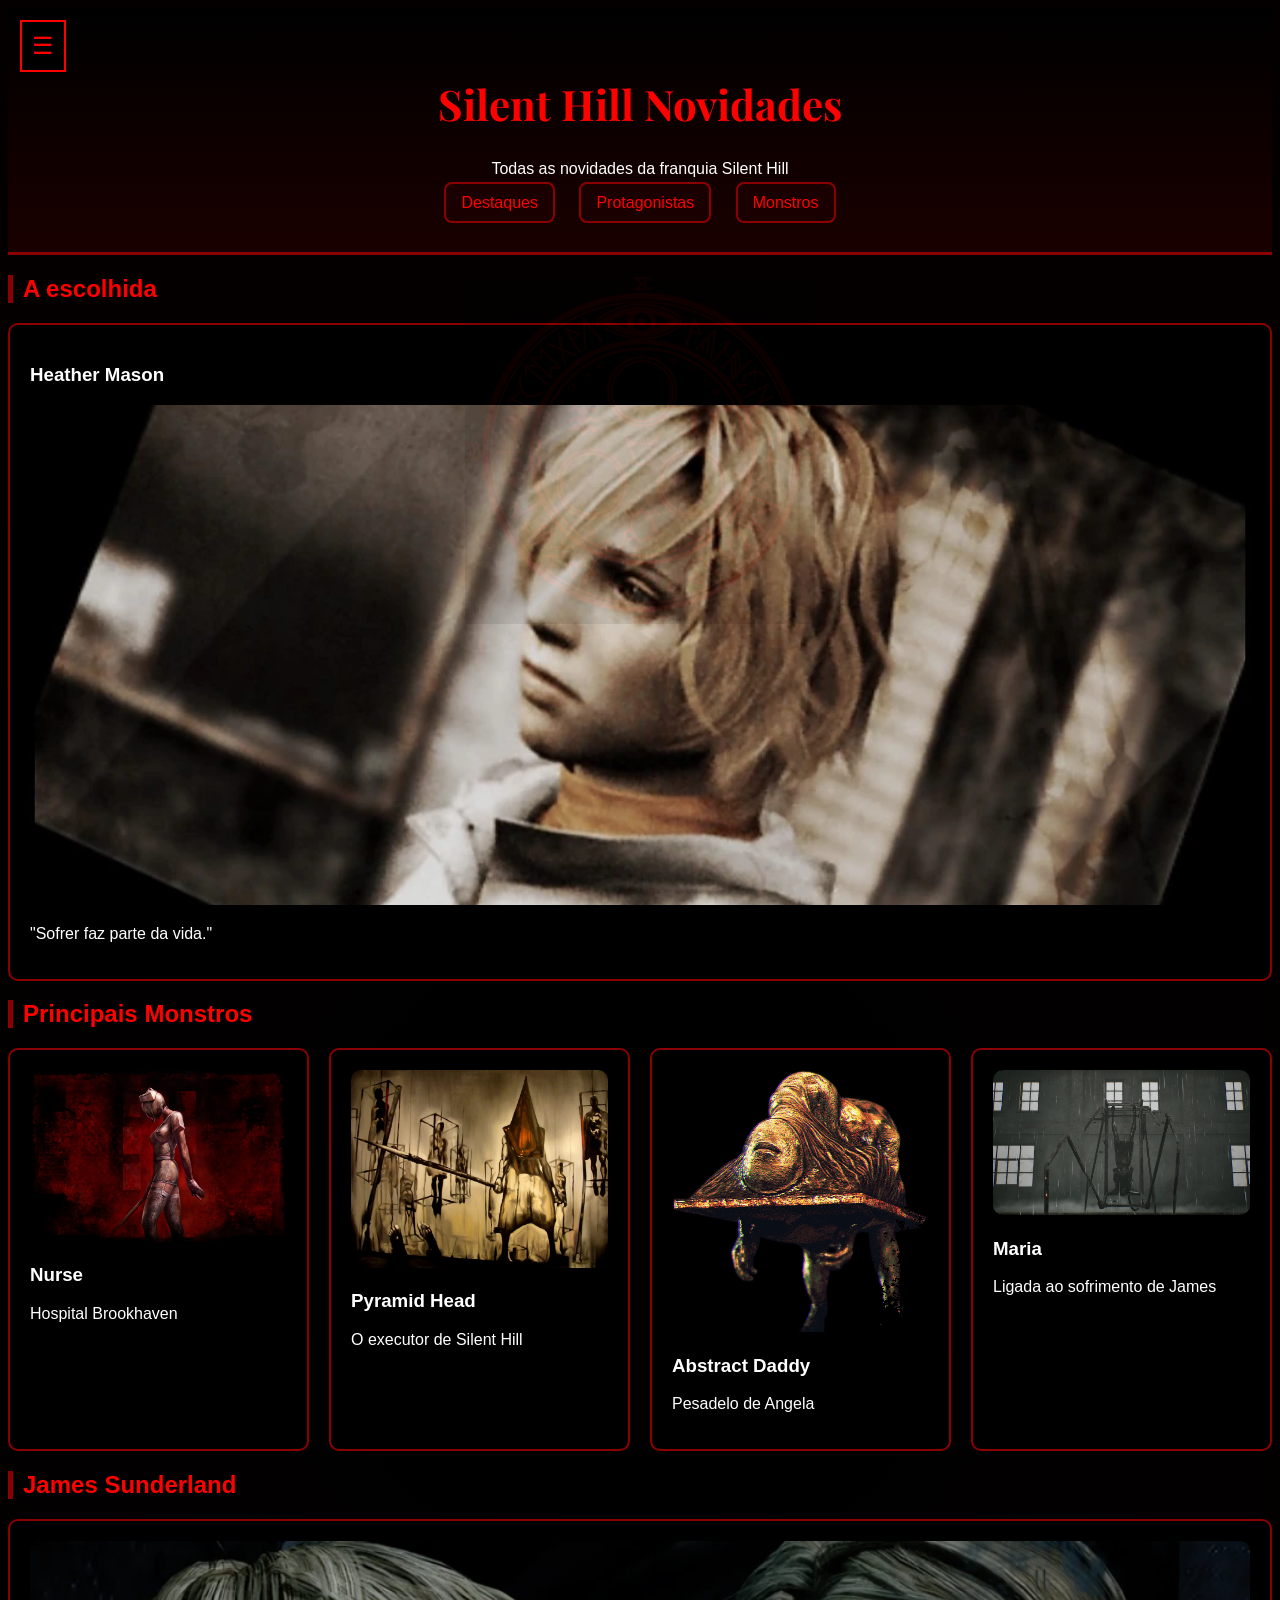
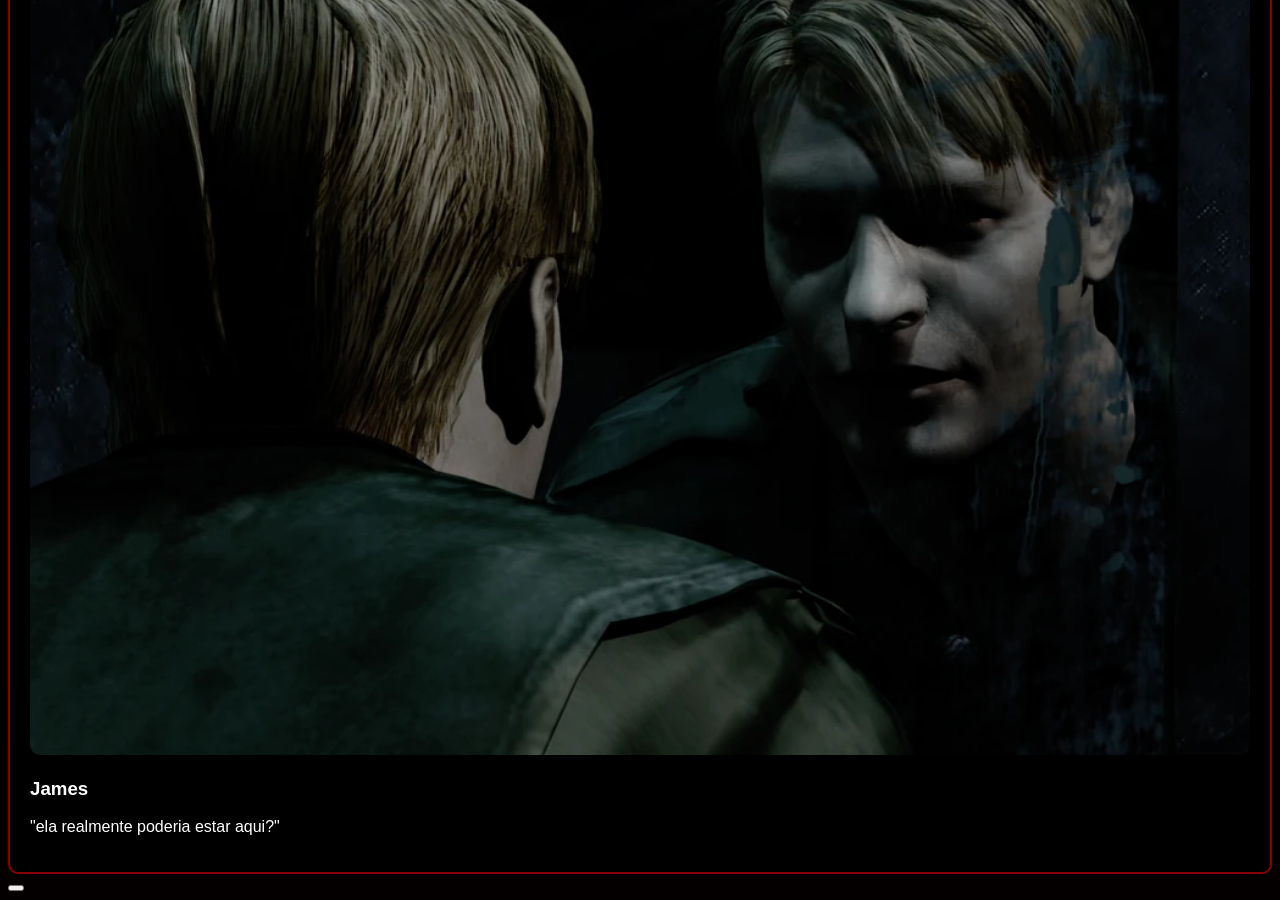
<file: index.html>
<!DOCTYPE html>
<html lang="pt-br">

<head>
    <meta charset="UTF-8">
    <meta name="viewport" content="width=device-width, initial-scale=1.0">
    <title>Silent News</title>
    <link rel="stylesheet" href="style.css">
    <script src="script.js" defer></script>
</head>

<body>

<header>
    <div class="titulo">
        <h1>Silent Hill Novidades</h1>
    </div>

    <p>Todas as novidades da franquia Silent Hill</p>

    <nav class="menu-principal">
        <a href="#destaques">Destaques</a>
        <a href="#Protagonistas">Protagonistas</a>
        <a href="#Monstros">Monstros</a>
    </nav>
</header>

<main>

<!-- PROTAGONISTA -->
<section id="Protagonistas">
    <h2>A escolhida</h2>

    <article>
        <h3>Heather Mason</h3>

        <img src="./img/Heather_Photo.webp" class="banner-heather">

        <p>"Sofrer faz parte da vida."</p>
    </article>
</section>

<!-- MONSTROS -->
<section id="Monstros">
    <h2>Principais Monstros</h2>

    <div class="container-articles">

        <article>
            <img src="./img/BHNFigure.webp">
            <h3>Nurse</h3>
            <p>Hospital Brookhaven</p>
        </article>

        <article>
            <img src="./img/wp2981456.webp">
            <h3>Pyramid Head</h3>
            <p>O executor de Silent Hill</p>
        </article>

        <article>
            <img src="./img/DaddyPachislot.webp">
            <h3>Abstract Daddy</h3>
            <p>Pesadelo de Angela</p>
        </article>

        <article>
            <img src="./img/SH2_Remake_-_Maria_Entering_Into_Phase_Two_Of_Her_Battle.webp">
            <h3>Maria</h3>
            <p>Ligada ao sofrimento de James</p>
        </article>

    </div>
</section>

<!-- DESTAQUES -->
<section id="destaques">
    <h2>James Sunderland</h2>

    <article>
        <img src="./img/JamesReflection.webp">
        <h3>James</h3>
        <p>"ela realmente poderia estar aqui?"</p>
    </article>
</section>

</main>


<!-- MENU -->
<button class="menu-btn" onclick="toggleMenu()">☰</button>
<button class="menu-login" onclick="window.location.href='login.html'">
</button>
    


<nav class="menu-lateral">
    <a href="#destaques"> Destaques</a>
    <a href="#Protagonistas"> Protagonistas</a>
    <a href="#Monstros"> Monstros</a>
    <a href="login.html">Login</a>
</nav>

 <div class="menu-lateral">


</div>
</body>
</html>
</file>
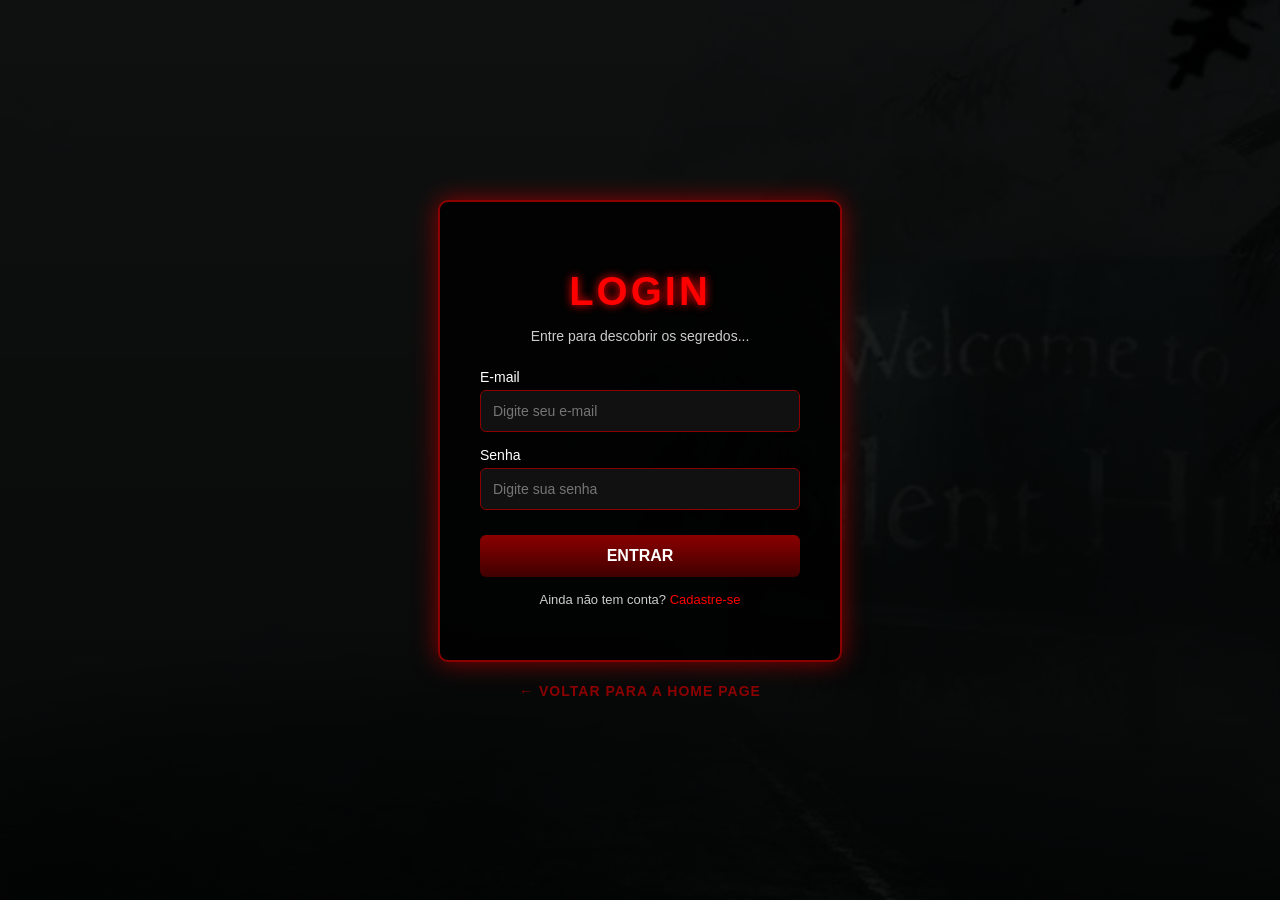
<file: login.html>
<!DOCTYPE html>
<html lang="pt-BR">

<head>
<meta charset="UTF-8">
<title>Login - Silent Hill</title>

<link rel="stylesheet" href="login.css">

</head>

<body>
    <div class="main-wrapper">
        <div class="login-container">
            <h1>LOGIN</h1>
            <p class="subtitulo">Entre para descobrir os segredos...</p>

            <form id="loginForm">
                <label>E-mail</label>
                <input type="email" id="email" placeholder="Digite seu e-mail" required>

                <label>Senha</label>
                <input type="password" id="senha" placeholder="Digite sua senha" required>

                <button type="submit">ENTRAR</button>
            </form>

            <p class="cadastro">
                Ainda não tem conta? <a href="#">Cadastre-se</a>
            </p>
        </div>

        <div class="homepage">
            <a href="index.html">← Voltar para a Home Page</a>
        </div>
    </div>
</body>

</html>



</div>

</body>

</html>
</file>
<file: style.css>
@import url('https://fonts.googleapis.com/css2?family=Playfair+Display:ital,wght@0,400..900;1,400..900&display=swap');


body {
    background: radial-gradient(circle, #000000, #050000);
    color: white;
    font-family: Arial, Helvetica, sans-serif;
}

/* HEADER */
header {
    background: linear-gradient(180deg, #000000, #1a0000);
    padding: 40px;
    text-align: center;
    border-bottom: 3px solid #8b0000;
}

header h1 {
    font-family: "Playfair Display";
    color: red;
    font-size: 42px;
    animation: glitch 2s infinite;
}

/* MENU */
nav a {
    text-decoration: none;
    color: red;
    margin: 10px;
    padding: 10px 15px;
    background: #1a0000;
    border: 2px solid #8b0000;
    border-radius: 8px;
}

nav a:hover {
    background: #8b0000;
}

/* TÍTULOS */
h2 {
    color: red;
    border-left: 5px solid #8b0000;
    padding-left: 10px;
}

/* GRID */
.container-articles {
    display: grid;
    grid-template-columns: repeat(auto-fit, minmax(250px, 1fr));
    gap: 20px;
}

/* CARDS */
article {
    background: black;
    padding: 20px;
    border: 2px solid #8b0000;
    border-radius: 10px;
    transition: 0.3s;
}

article:hover {
    transform: scale(1.03);
    box-shadow: 0 0 15px red;
}

/* IMAGENS */
img {
    width: 100%;
    border-radius: 10px;
}

/*  BANNER HEATHER */
.banner-heather {
    width: 100%;
    max-height: 500px;
    object-fit: cover;
}

/*  NEBLINA  */
body::before {
    content: "";
    position: fixed;
    top: 0;
    left: 0;

    width: 200%;
    height: 100%;

    background: url("https://www.transparenttextures.com/patterns/fog.png");

    opacity: 0.15;
    animation: neblina 120s linear infinite;

    pointer-events: none;
    z-index: 1;

    filter: blur(3px);
}

@keyframes neblina {
    from { transform: translateX(0); }
    to { transform: translateX(-600px); }
}

/*  GLITCH */
@keyframes glitch {
    0% { text-shadow: 2px 0 red; }
    50% { text-shadow: -2px 0 rgb(10, 10, 94); }
    100% { text-shadow: 2px 0 red; }
}




/*  MENU */
.menu-btn {
    position: fixed;
    top: 20px;
    left: 20px;

    background: black;
    color: red;

    font-size: 24px;
    border: 2px solid red;
    padding: 10px;
    cursor: pointer;
    z-index: 1000;
}

.menu-lateral {

    position: fixed;

    top: 0;
    left: -250px;

    width: 250px;
    height: 100%;

    background: linear-gradient(180deg, #000000, #1a0000);

    border-right: 3px solid #8b0000;

    transition: left 0.4s ease;

    z-index: 999;

    display: flex;

    flex-direction: column;

    justify-content: center;

}

.menu-lateral a {

    display: block;

    color: white;

    text-decoration: none;

    padding: 18px 25px;

    font-size: 18px;

    transition: 0.3s;

}

.menu-lateral.ativo {
    left: 0;
}




body::after {
    content: "";
    position: fixed;
    inset: 0;

    background: url("./img/Halo_of_the_Sun.webp") center/350px no-repeat;

    opacity: 0.08; /* 🔥 bem fraco (estilo antigo) */
    pointer-events: none;

    z-index: 0;
}

article:hover {
    transform: scale(1.05) rotate(-1deg);
    box-shadow: 0 0 25px red;
}

.menu-lateral {
    transition: 0.4s cubic-bezier(.8,-0.2,.2,1);
}

body {
    position: relative;
}

.menu-lateral {
    width: 250px;
    min-width: 250px;
    height: 100vh;

    /* imagem de fundo */
    background-image: url("img/wp8186357.webp");

/* deixa a imagem preencher */
    background-size: cover;

    /* centraliza */
    background-position: center;

    /* evita repetir */
    background-repeat: no-repeat;

    padding: 20px;
    box-sizing: border-box;
    /* sombra escura por cima */
    box-shadow: inset 0 0 0 2000px rgba(0,0,0,0.65);

    border-right: 2px solid #5a0000;
    overflow: hidden;
}




.menu-lateral h2 {
    color: #b30000;
    margin-bottom: 30px;
    font-family: serif;
}

.menu-lateral a {
    display: block;
    color: #ddd;
    text-decoration: none;
    margin: 15px 0;
    transition: 0.3s;
}

.menu a:hover {
    color: #ff3c3c;
    transform: translateX(5px);
}
</file>
<file: login.css>
/* Fundo  */

body {
    margin: 0;
    height: 100vh;
    display: flex;
    justify-content: center;
    align-items: center;
    /* Unifiquei as propriedades de fundo aqui */
    background-image: linear-gradient(rgba(0,0,0,0.8), rgba(0,0,0,0.9)), url("img/logintela.webp");
    background-size: cover;
    background-position: center;
    font-family: Arial, Helvetica, sans-serif;
    color: white;
    overflow: hidden;
}

.main-wrapper {
    display: flex;
    flex-direction: column; 
    align-items: center;    
    gap: 20px;              
}

.login-container {
    background: rgba(0,0,0,0.85);
    padding: 40px;
    border: 2px solid #8b0000;
    border-radius: 10px;
    width: 320px;
    text-align: center;
    box-shadow: 0 0 25px #8b0000;
}

.login-container h1 {
    color: red;
    font-size: 40px;
    letter-spacing: 3px;
    margin-bottom: 10px;
    text-shadow: 0 0 10px red;
}

.subtitulo {
    font-size: 14px;
    margin-bottom: 25px;
    color: #ccc;
}

form label {
    display: block;
    text-align: left;
    margin-top: 15px;
    margin-bottom: 5px;
    font-size: 14px;
}

form input {
    width: 100%;
    padding: 12px;
    background-color: #111;
    border: 1px solid #8b0000;
    border-radius: 6px;
    color: white;
    font-size: 14px;
    outline: none;
    box-sizing: border-box; 
}

form input:focus {
    border-color: red;
    box-shadow: 0 0 10px red;
}

button {
    margin-top: 25px;
    width: 100%;
    padding: 12px;
    background: linear-gradient(180deg, #8b0000, #400000);
    border: none;
    border-radius: 6px;
    color: white;
    font-size: 16px;
    font-weight: bold;
    cursor: pointer;
    transition: 0.3s;
}

button:hover {
    background: linear-gradient(180deg, red, #8b0000);
    box-shadow: 0 0 15px red;
}

.cadastro {
    margin-top: 15px;
    font-size: 13px;
    color: #ccc;
}

.cadastro a {
    color: red;
    text-decoration: none;
}

.homepage a {
    color: #8b0000;
    text-decoration: none;
    font-weight: bold;
    text-transform: uppercase;
    font-size: 14px;
    transition: 0.3s;
    letter-spacing: 1px;
}

.homepage a:hover {
    color: red;
    text-shadow: 0 0 8px red;
}
</file>
